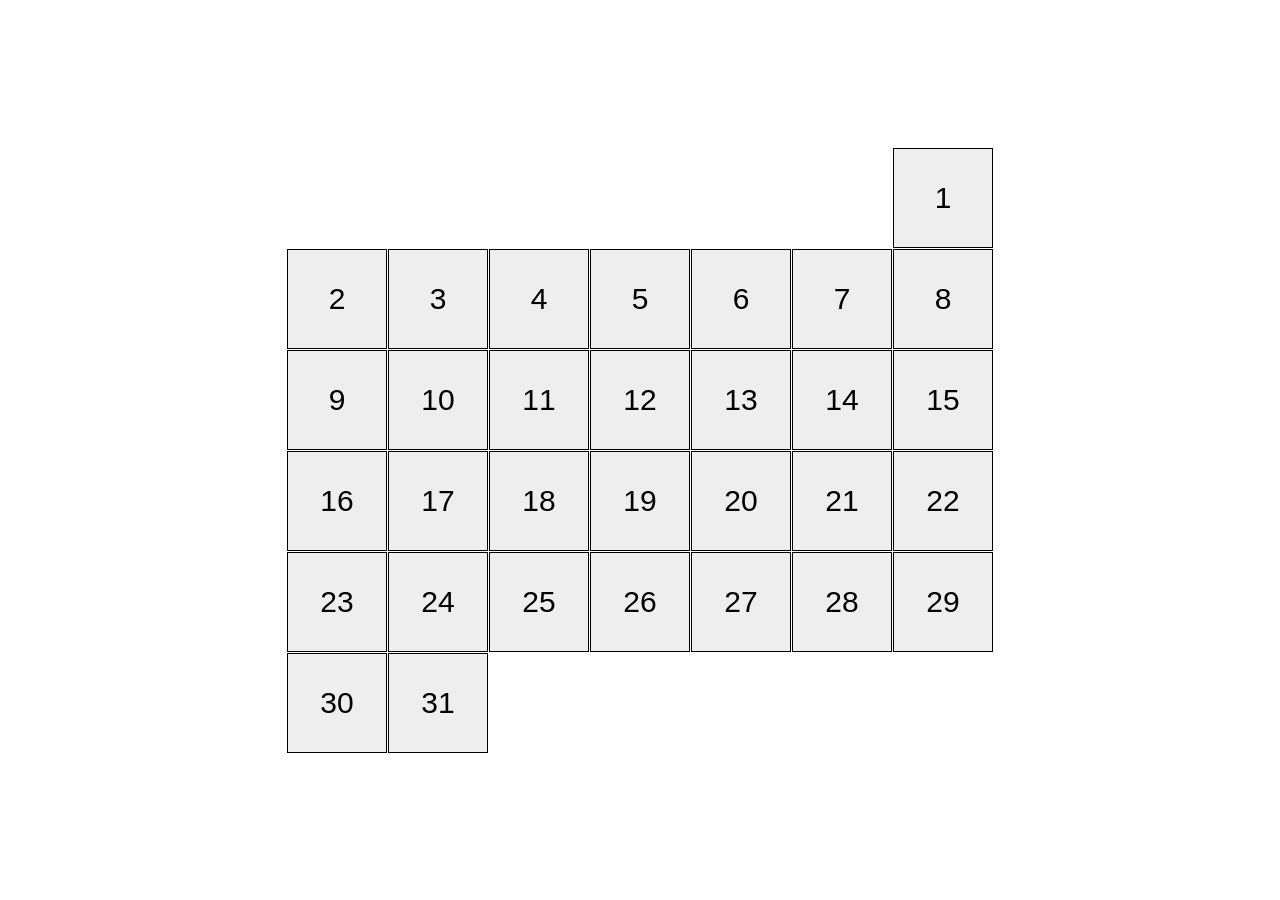
<file: index.html>
<!doctype html><html lang="en"><head><meta charset="utf-8"><meta name="viewport" content="width=device-width, initial-scale=1.0"><title>Calendar</title><link rel="stylesheet" href="index.4e34b461.css"></head><body> <div class="wrapper"> <div class="calendar calendar--month-length-31 calendar--start-day-sun"> <div class="calendar__day"></div> <div class="calendar__day"></div> <div class="calendar__day"></div> <div class="calendar__day"></div> <div class="calendar__day"></div> <div class="calendar__day"></div> <div class="calendar__day"></div> <div class="calendar__day"></div> <div class="calendar__day"></div> <div class="calendar__day"></div> <div class="calendar__day"></div> <div class="calendar__day"></div> <div class="calendar__day"></div> <div class="calendar__day"></div> <div class="calendar__day"></div> <div class="calendar__day"></div> <div class="calendar__day"></div> <div class="calendar__day"></div> <div class="calendar__day"></div> <div class="calendar__day"></div> <div class="calendar__day"></div> <div class="calendar__day"></div> <div class="calendar__day"></div> <div class="calendar__day"></div> <div class="calendar__day"></div> <div class="calendar__day"></div> <div class="calendar__day"></div> <div class="calendar__day"></div> <div class="calendar__day"></div> <div class="calendar__day"></div> <div class="calendar__day"></div> </div> </div> </body></html>
</file>
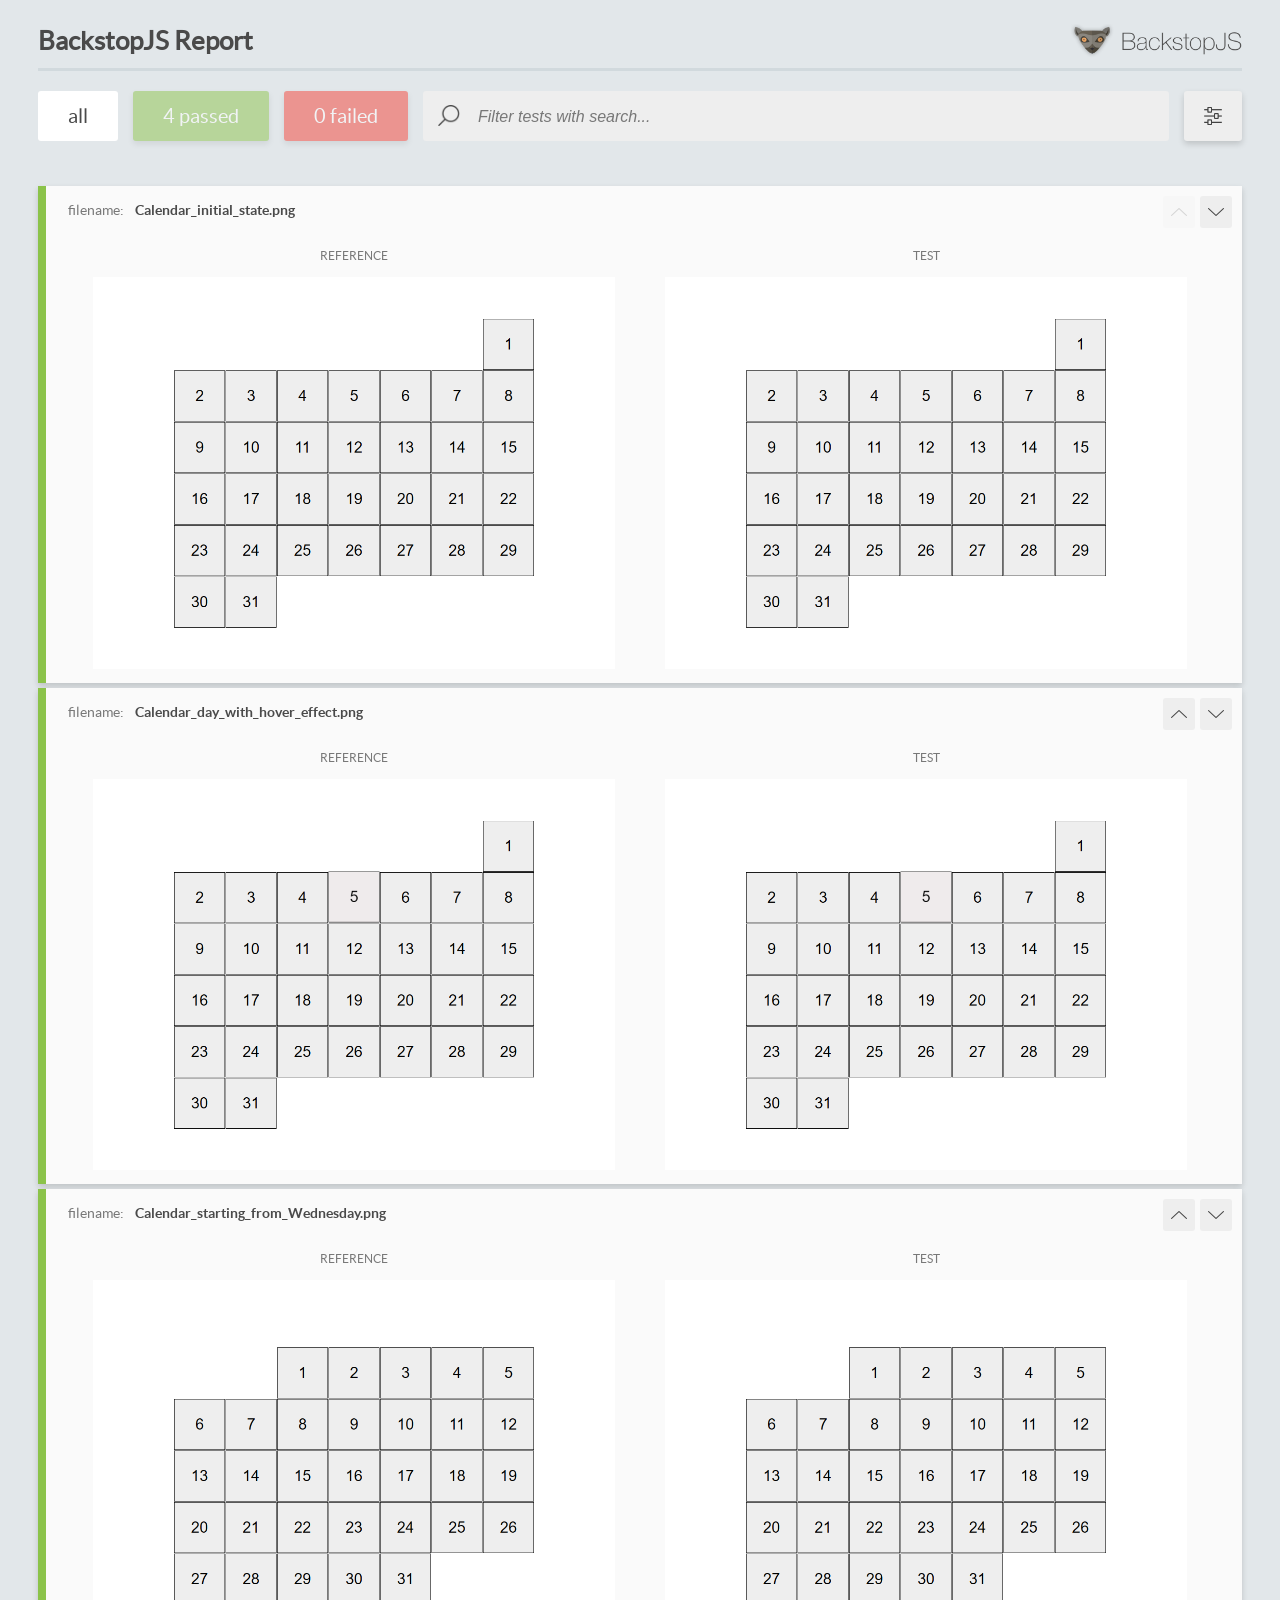
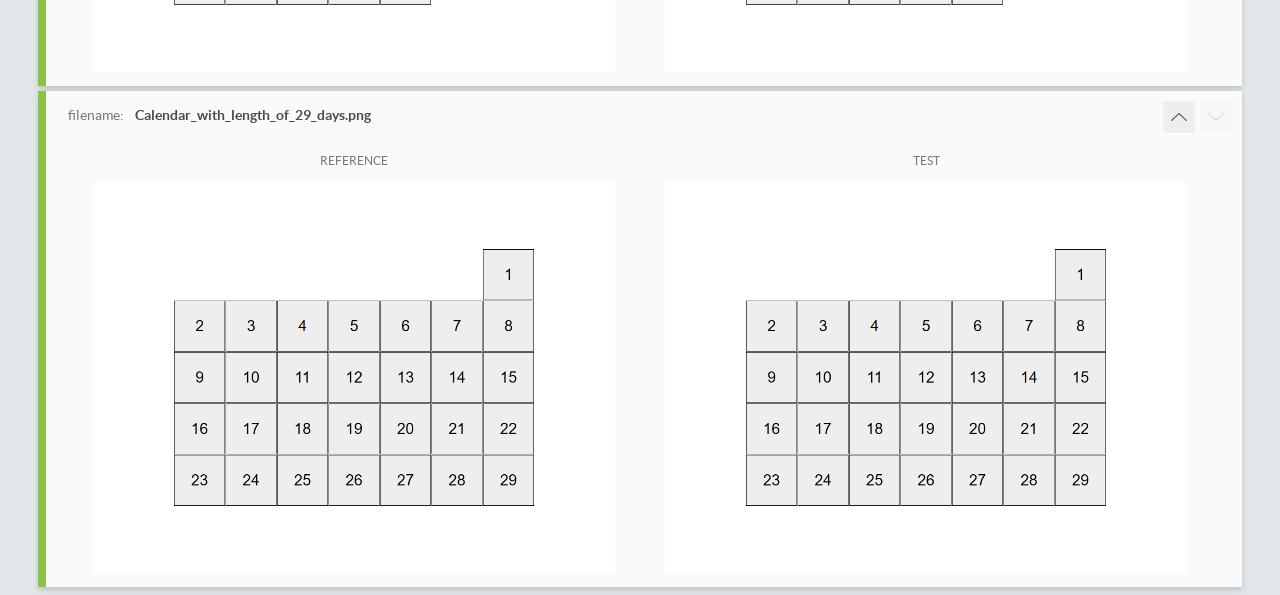
<file: report/html_report/index.html>
<!DOCTYPE html>
<html>
  <head>
    <meta charset="utf-8">
    <!-- Disable Cache -->
    <meta http-equiv="Cache-Control" content="no-cache, no-store, must-revalidate">
    <meta http-equiv="Pragma" content="no-cache">
    <meta http-equiv="Expires" content="0">

    <title>BackstopJS Report</title>

    <style>
      @font-face {
          font-family: 'latoregular';
          src: url('./assets/fonts/lato-regular-webfont.woff2') format('woff2'),
              url('./assets/fonts/lato-regular-webfont.woff') format('woff');
          font-weight: 400;
          font-style: normal;
      }
      @font-face {
          font-family: 'latobold';
          src: url('./assets/fonts/lato-bold-webfont.woff2') format('woff2'),
              url('./assets/fonts/lato-bold-webfont.woff') format('woff');
          font-weight: 700;
          font-style: normal;
      }

      .ReactModal__Body--open {
          overflow: hidden;
      }
      .ReactModal__Body--open .header {
        display: none;
      }

    </style>
  </head>
  <body style="background-color: #E2E7EA">
    <div id="root">

    </div>
    <script>
      function report (report) { // eslint-disable-line no-unused-vars
        window.tests = report;
      }
    </script>
    <script src="config.js"></script>
    <script src="index_bundle.js"></script>
  </body>
</html>
</file>
<file: index.4e34b461.css>
*{box-sizing:border-box;margin:0}body{margin:0}.wrapper{justify-content:center;align-items:center;height:100vh;display:flex}.calendar{flex-wrap:wrap;gap:1px;width:716px;padding:5px;display:flex}.calendar__day{background-color:#eee;border:1px solid #000;justify-content:center;align-items:center;width:100px;height:100px;font-family:Arial,Helvetica,sans-serif;font-size:30px;transition:all .5s;display:flex}.calendar__day:first-child:before{content:"1"}.calendar__day:nth-child(2):before{content:"2"}.calendar__day:nth-child(3):before{content:"3"}.calendar__day:nth-child(4):before{content:"4"}.calendar__day:nth-child(5):before{content:"5"}.calendar__day:nth-child(6):before{content:"6"}.calendar__day:nth-child(7):before{content:"7"}.calendar__day:nth-child(8):before{content:"8"}.calendar__day:nth-child(9):before{content:"9"}.calendar__day:nth-child(10):before{content:"10"}.calendar__day:nth-child(11):before{content:"11"}.calendar__day:nth-child(12):before{content:"12"}.calendar__day:nth-child(13):before{content:"13"}.calendar__day:nth-child(14):before{content:"14"}.calendar__day:nth-child(15):before{content:"15"}.calendar__day:nth-child(16):before{content:"16"}.calendar__day:nth-child(17):before{content:"17"}.calendar__day:nth-child(18):before{content:"18"}.calendar__day:nth-child(19):before{content:"19"}.calendar__day:nth-child(20):before{content:"20"}.calendar__day:nth-child(21):before{content:"21"}.calendar__day:nth-child(22):before{content:"22"}.calendar__day:nth-child(23):before{content:"23"}.calendar__day:nth-child(24):before{content:"24"}.calendar__day:nth-child(25):before{content:"25"}.calendar__day:nth-child(26):before{content:"26"}.calendar__day:nth-child(27):before{content:"27"}.calendar__day:nth-child(28):before{content:"28"}.calendar__day:nth-child(29):before{content:"29"}.calendar__day:nth-child(30):before{content:"30"}.calendar__day:nth-child(31):before{content:"31"}.calendar__day:hover{cursor:pointer;background-color:#ffbfcb;transform:translateY(-20px)}.calendar--start-day-mon :first-child{margin-left:0}.calendar--start-day-tue :first-child{margin-left:101px}.calendar--start-day-wed :first-child{margin-left:202px}.calendar--start-day-thu :first-child{margin-left:303px}.calendar--start-day-fri :first-child{margin-left:404px}.calendar--start-day-sat :first-child{margin-left:505px}.calendar--start-day-sun :first-child{margin-left:606px}.calendar--month-length-28 :nth-child(29),.calendar--month-length-28 :nth-child(30),.calendar--month-length-28 :nth-child(31),.calendar--month-length-29 :nth-child(30),.calendar--month-length-29 :nth-child(31),.calendar--month-length-29 :nth-child(32),.calendar--month-length-30 :nth-child(31),.calendar--month-length-30 :nth-child(32),.calendar--month-length-30 :nth-child(33){display:none}
/*# sourceMappingURL=index.4e34b461.css.map */
</file>
